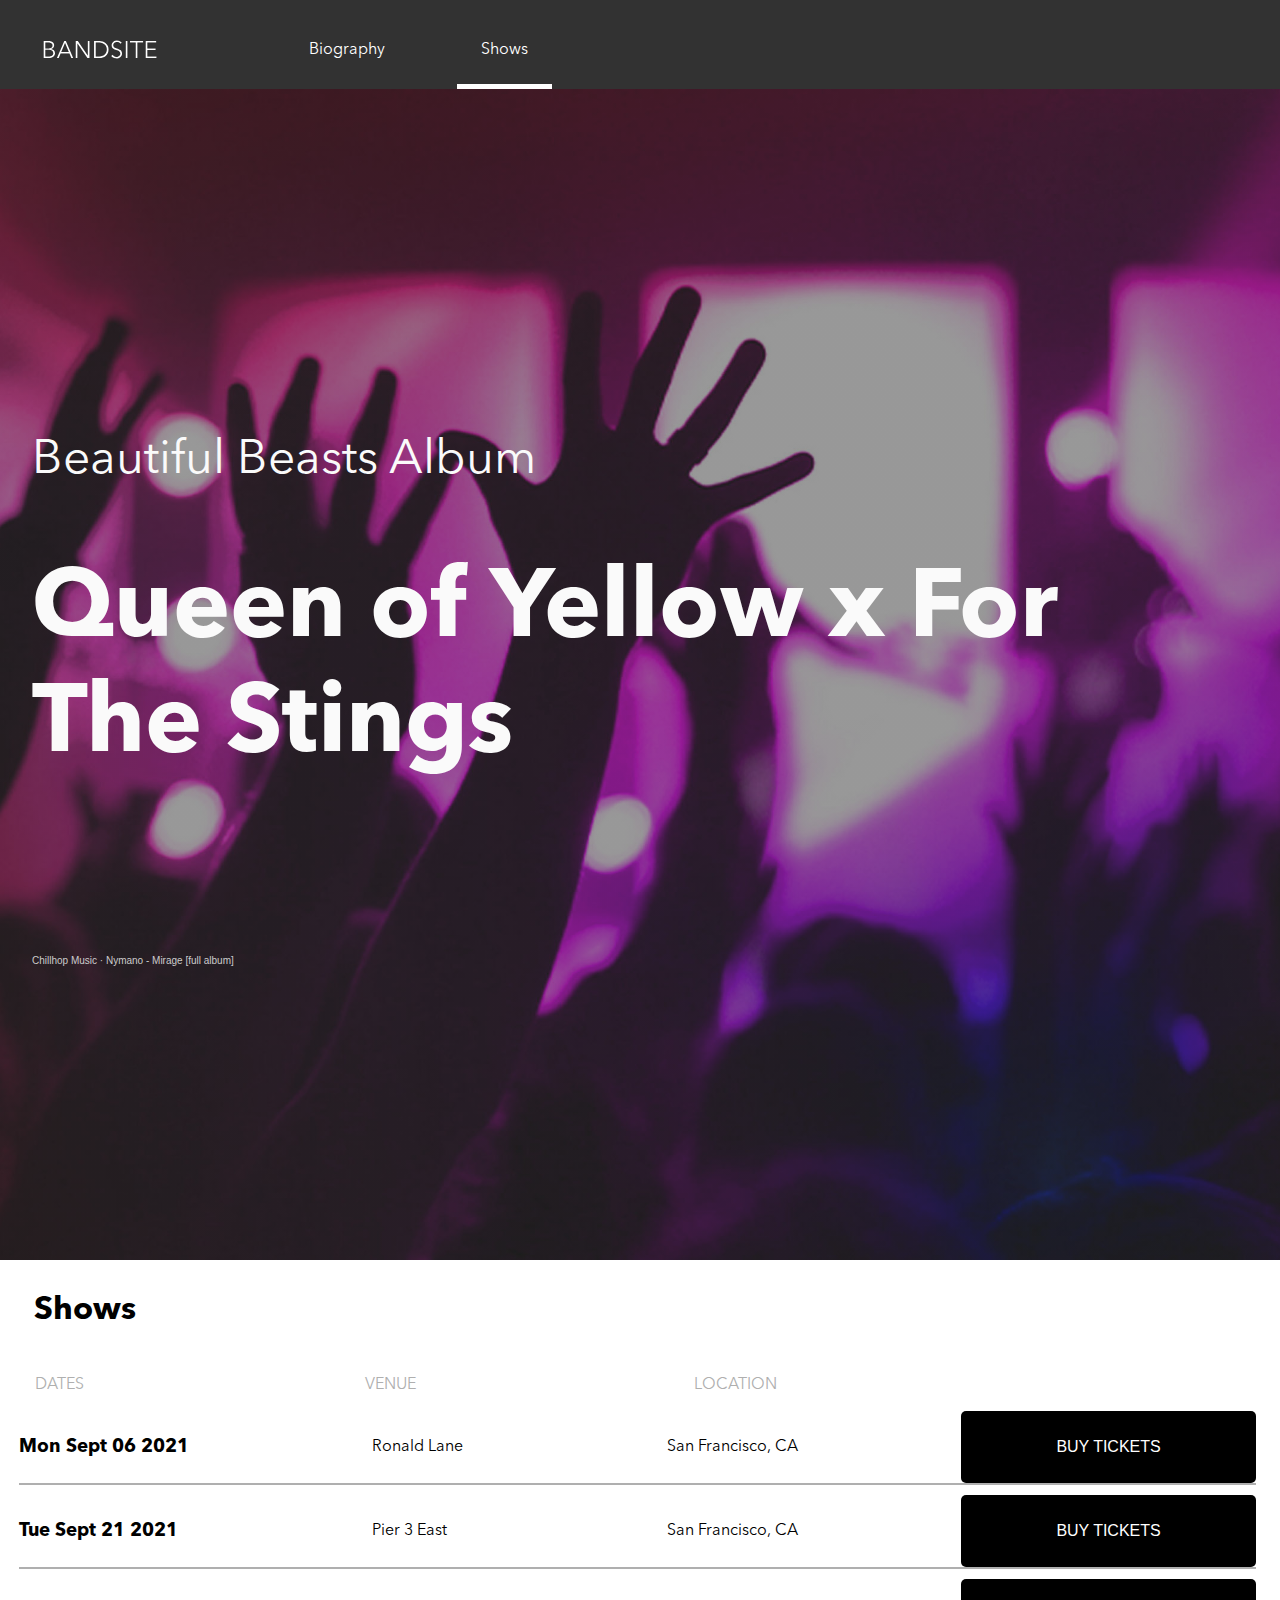
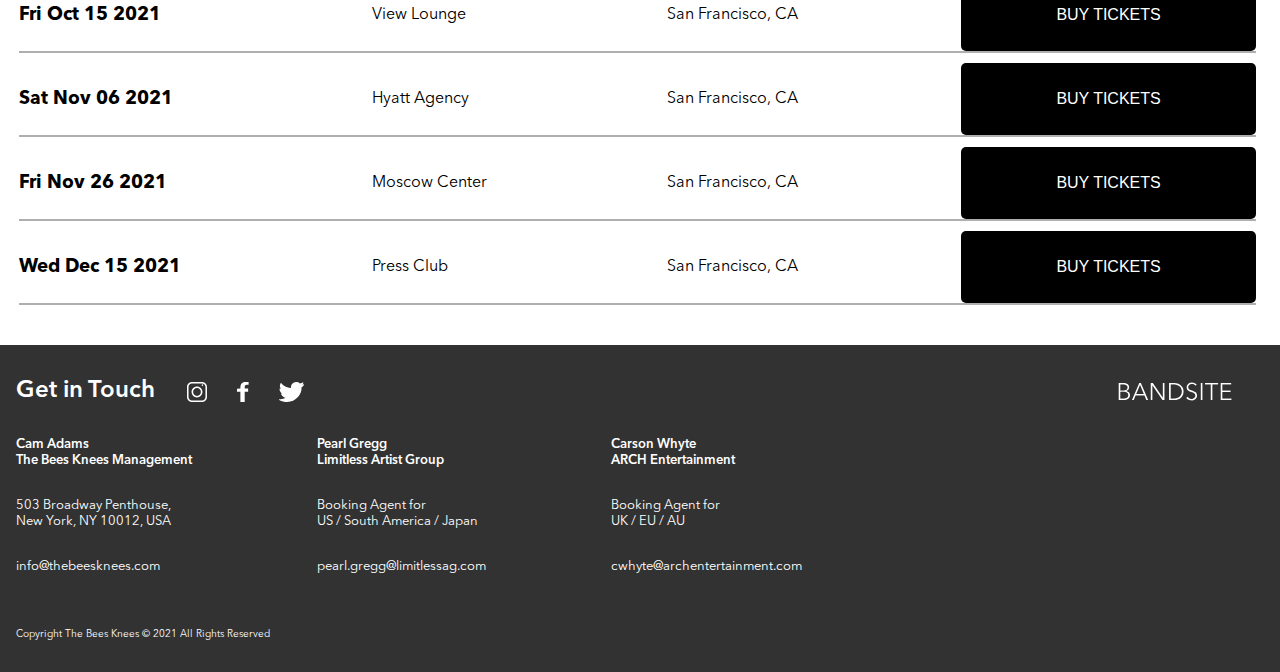
<file: pages/shows.html>
<!DOCTYPE html>
<html lang="en">
<head>
    <meta charset="UTF-8">
    <meta name="viewport" content="width=device-width, initial-scale=1.0">
    <link rel="stylesheet" href="../styles/main.css">
    <title>Shows</title>
</head>
    
<!--Navigation-->
<body>
    <header class="header">
        <a href="../index.html"><img src="../assets/Logo/Logo-bandsite.svg" alt="bandsite logo" class="header__logo"></a>
        <nav class="nav">
            <ul class="nav__links">
                <a class="nav__link" href="../index.html"><li class="nav__link">Biography</li></a>
                <a class="nav__link" href="../pages/shows.html"><li class="nav__link nav__link--bar">Shows</li></a>
            </ul>
        </nav>
    </header>

    <!--Hero-->
<main class="main">
    <section class="hero2">
        <div class="hero2__title">
            <p class="hero2__title--content">Beautiful Beasts Album<p>
            <h1 class="hero2__title--content">Queen of Yellow x For The Stings</h1>
        </div>
            <div class="playlist">
                <iframe class="playlist__bar" width="100%" height="100" scrolling="no" frameborder="no" allow="autoplay" src="https://w.soundcloud.com/player/?url=https%3A//api.soundcloud.com/tracks/909196993&color=%23ff5500&auto_play=false&hide_related=false&show_comments=true&show_user=true&show_reposts=false&show_teaser=true"></iframe><div style="font-size: 10px; color: #cccccc;line-break: anywhere;word-break: normal;overflow: hidden;white-space: nowrap;text-overflow: ellipsis; font-family: Interstate,Lucida Grande,Lucida Sans Unicode,Lucida Sans,Garuda,Verdana,Tahoma,sans-serif;font-weight: 100;"><a href="https://soundcloud.com/chillhopdotcom" title="Chillhop Music" target="_blank" style="color: #cccccc; text-decoration: none;">Chillhop Music</a> · <a href="https://soundcloud.com/chillhopdotcom/nymano-mirage-full-album" title="Nymano - Mirage [full album]" target="_blank" style="color: #cccccc; text-decoration: none;">Nymano - Mirage [full album]</a></div>
            </div>
    </section>

<!--Shows-->
    <section class="shows">
        <h1 class="shows__title">Shows</h1>
            <div class="shows__table"></div>
    </section>

</main>

    <!--Footer-->
    <footer class="footer">
        <div class="footer__content">
            <div class="footer__content--top">
            <h1 class="footer__content--title">Get in Touch</h1>
            <div class="footer__content--socials">
                <a href="https://www.instagram.com/"><img class="footer__content--icons" src="../assets/Icons/SVG/Icon-instagram.svg" alt="instagram"></a>
                <a href="https://www.facebook.com/"><img class="footer__content--icons" src="../assets/Icons/SVG/Icon-facebook.svg" alt="facebook"></a>
                <a href="https://twitter.com/"><img class="footer__content--icons" src="../assets/Icons/SVG/Icon-twitter.svg" alt="twitter"></a>
            </div>
            </div>
                <div class="footer__content--info">
                    <div class=" footer__content--cam">
                    <p class="footer__content--info--people">
                        Cam Adams<br>The Bees Knees Management
                    </p>
                        <p class="footer__content--info--item">
                            503 Broadway Penthouse,<br>New York, NY 10012, USA
                        </p>
                        <p class="footer__content--info--item">
                            info@thebeesknees.com
                        </p>
                    </div>
                    <div class="footer__content--pearl">
                    <p class="footer__content--info--people">
                        Pearl Gregg<br>Limitless Artist Group
                    </p>
                        <p class="footer__content--info--item">
                            Booking Agent for<br>US / South America / Japan
                        </p>
                        <p class="footer__content--info--item">
                            pearl.gregg@limitlessag.com
                        </p>
                    </div>
                    <div class="footer__content--carson">
                    <p class="footer__content--info--people">
                        Carson Whyte<br>ARCH Entertainment
                    </p>
                        <p class="footer__content--info--item">
                            Booking Agent for<br>UK / EU / AU
                        </p>
                        <p class="footer__content--info--item">
                            cwhyte@archentertainment.com
                        </p>
                    </div>
                </div>
        </div>
    
        <section class="footer__logo">
            <img class="footer__logo--img" src="../assets/Logo/Logo-bandsite.svg" alt="bandsite-logo">
            <div class="footer__copyright">
                Copyright The Bees Knees © 2021 All Rights Reserved 
            </div>
        </section>
    
    
    </footer>

    























<script src="../scripts/script-shows.js"></script>
</body>
</html>
</file>
<file: styles/main.css>
@font-face {
  font-family: "AvenirNext LT Pro";
  src: url(../../assets/Font/AvenirNextLTPro-Regular.otf) format("woff2"), url(../../assets/Font/AvenirNextLTPro-Regular.otf) format("woff");
  font-weight: 400;
  font-style: normal;
  font-display: swap;
}
@font-face {
  font-family: "AvenirNext LT Pro";
  src: url(../../assets/Font/AvenirNextLTPro-Demi.otf) format("woff2"), url(../../assets/Font/AvenirNextLTPro-Demi.otf) format("woff");
  font-weight: 600;
  font-style: normal;
  font-display: swap;
}
@font-face {
  font-family: "AvenirNext LT Pro";
  src: url(../../assets/Font/AvenirNextLTPro-Bold.otf) format("woff2"), url(../../assets/Font/AvenirNextLTPro-Bold.otf) format("woff");
  font-weight: 700;
  font-style: normal;
  font-display: swap;
}
.header {
  background-color: #323232;
  text-align: center;
  padding-top: 0.5rem;
}
@media screen and (min-width: 768px) {
  .header {
    display: inline-flex;
    width: 100vw;
    padding-top: 1.2rem;
  }
}

.header__logo {
  display: inline-flex;
  padding-top: 0.7rem;
}
@media screen and (min-width: 768px) {
  .header__logo {
    margin-top: 10px;
    margin-left: 30px;
    padding-left: 0.8rem;
  }
}
@media screen and (min-width: 1440px) {
  .header__logo {
    padding-top: 2.7rem;
    padding-left: 6rem;
  }
}

.nav {
  color: #FFFFFF;
}
@media screen and (min-width: 1440px) {
  .nav {
    margin-left: -6rem;
  }
}
.nav__links {
  display: flex;
  list-style: none;
  padding: 0;
  margin: 0;
  padding-top: 0.5rem;
}
@media screen and (min-width: 768px) {
  .nav__links {
    display: inline-flex;
    margin-left: 2rem;
    padding-top: 22px;
  }
}
@media screen and (min-width: 1440px) {
  .nav__links {
    padding-left: 5rem;
  }
}
.nav__link {
  width: 100%;
  text-decoration: none;
}
.nav__link--bar {
  border-bottom: 5px solid #FFFFFF;
  padding-bottom: 12px;
}
@media screen and (min-width: 768px) {
  .nav__link--bar {
    padding-bottom: 1.5rem;
  }
}
@media screen and (min-width: 1440px) {
  .nav__link--bar {
    padding-bottom: 2.5rem;
  }
}
@media screen and (min-width: 768px) {
  .nav__link {
    margin-left: 3rem;
  }
}
@media screen and (min-width: 1440px) {
  .nav__link {
    padding-top: 1.1rem;
  }
}
.nav__link1 {
  color: #FFFFFF;
  text-decoration: none;
}

.nav__link :nth-child(1) {
  color: #FFFFFF;
  text-decoration: none;
}

@font-face {
  font-family: "AvenirNext LT Pro";
  src: url(../../assets/Font/AvenirNextLTPro-Regular.otf) format("woff2"), url(../../assets/Font/AvenirNextLTPro-Regular.otf) format("woff");
  font-weight: 400;
  font-style: normal;
  font-display: swap;
}
@font-face {
  font-family: "AvenirNext LT Pro";
  src: url(../../assets/Font/AvenirNextLTPro-Demi.otf) format("woff2"), url(../../assets/Font/AvenirNextLTPro-Demi.otf) format("woff");
  font-weight: 600;
  font-style: normal;
  font-display: swap;
}
@font-face {
  font-family: "AvenirNext LT Pro";
  src: url(../../assets/Font/AvenirNextLTPro-Bold.otf) format("woff2"), url(../../assets/Font/AvenirNextLTPro-Bold.otf) format("woff");
  font-weight: 700;
  font-style: normal;
  font-display: swap;
}
.hero {
  height: 50vh;
  width: 100vw;
  background-position: center;
  background-size: cover;
  display: flex;
  position: relative;
  background-image: linear-gradient(rgba(50, 50, 50, 0.5), rgba(50, 50, 50, 0.5)), url(/assets/Images/hero-bio.jpg);
}
@media screen and (min-width: 768px) {
  .hero {
    height: 123vh;
  }
}
@media screen and (min-width: 1440px) {
  .hero {
    height: 132vh;
  }
}

.hero__title {
  font-weight: 600;
  color: #FAFAFA;
  padding-top: 3.8rem;
  padding-left: 1rem;
}
@media screen and (min-width: 768px) {
  .hero__title {
    font-size: 3rem;
    padding-left: 3rem;
    padding-top: 13rem;
  }
}
@media screen and (min-width: 1440px) {
  .hero__title {
    font-size: 4rem;
    padding-left: 10rem;
    padding-top: 8rem;
  }
}

.hero2 {
  background-image: linear-gradient(rgba(50, 50, 50, 0.5), rgba(50, 50, 50, 0.5)), url(/assets/Images2/hero-shows.jpg);
  display: flex;
  background-position: center;
  background-size: cover;
  flex-direction: column;
  justify-content: center;
  padding: 2rem;
}
@media screen and (min-width: 768px) {
  .hero2 {
    height: 123vh;
  }
}
@media screen and (min-width: 1440px) {
  .hero2 {
    height: 132vh;
    display: flex;
    flex-direction: row;
  }
}

.hero2__title {
  color: #FAFAFA;
}
@media screen and (min-width: 768px) {
  .hero2__title {
    font-size: 3rem;
  }
}
@media screen and (min-width: 1440px) {
  .hero2__title {
    font-size: 4rem;
    width: 100%;
    padding-top: 22rem;
  }
}
@media screen and (min-width: 1440px) {
  .hero2__title--content {
    font-weight: 600;
  }
}

@media screen and (min-width: 768px) {
  .playlist {
    width: 60vw;
  }
}
@media screen and (min-width: 1440px) {
  .playlist {
    padding-top: 40rem;
    width: 60%;
  }
}

@font-face {
  font-family: "AvenirNext LT Pro";
  src: url(../../assets/Font/AvenirNextLTPro-Regular.otf) format("woff2"), url(../../assets/Font/AvenirNextLTPro-Regular.otf) format("woff");
  font-weight: 400;
  font-style: normal;
  font-display: swap;
}
@font-face {
  font-family: "AvenirNext LT Pro";
  src: url(../../assets/Font/AvenirNextLTPro-Demi.otf) format("woff2"), url(../../assets/Font/AvenirNextLTPro-Demi.otf) format("woff");
  font-weight: 600;
  font-style: normal;
  font-display: swap;
}
@font-face {
  font-family: "AvenirNext LT Pro";
  src: url(../../assets/Font/AvenirNextLTPro-Bold.otf) format("woff2"), url(../../assets/Font/AvenirNextLTPro-Bold.otf) format("woff");
  font-weight: 700;
  font-style: normal;
  font-display: swap;
}
html {
  width: 100%;
  font-family: "AvenirNext LT Pro";
}

body {
  width: 100%;
  margin: 0;
}

.about {
  display: flex;
  flex-direction: column;
  justify-content: flex-start;
  align-items: flex-start;
}
.about__title {
  font-weight: 600;
  margin: 0;
  padding: 24px 16px 16px 16px;
}
@media screen and (min-width: 768px) {
  .about__title {
    padding-top: 48px;
    padding-bottom: 36px;
  }
}
@media screen and (min-width: 1440px) {
  .about__title {
    font-size: 2.5rem;
    padding-left: 7rem;
  }
}
.about__content {
  display: flex;
  height: 48vh;
}
.about__content--quote {
  font-weight: 600;
  line-height: 1.5rem;
}
@media screen and (min-width: 768px) {
  .about__content--quote {
    padding-right: 4rem;
    font-size: 1.43rem;
    word-spacing: 0.2rem;
    line-height: 1.8rem;
    padding-left: 0.6rem;
  }
}
@media screen and (min-width: 1440px) {
  .about__content--quote {
    padding-left: 9rem;
  }
  .about__content--quote p {
    padding-top: 2rem;
  }
}
@media screen and (min-width: 2560px) {
  .about__content--quote {
    padding-top: 30rem;
    margin-left: 3.5rem;
  }
}
.about__content--quote--bryan {
  font-size: 0.8rem;
}
@media screen and (min-width: 768px) {
  .about__content--quote--bryan {
    font-size: 1.1rem;
  }
}
@media screen and (min-width: 768px) {
  .about__content--paragraph {
    display: flex;
    width: 80vw;
  }
}
@media screen and (min-width: 1440px) {
  .about__content--paragraph {
    width: 53vw;
    padding-left: 16rem;
  }
}
.about__content--title {
  font-size: 18px;
  padding-top: 2rem;
}
@media screen and (min-width: 768px) {
  .about__content--title {
    font-weight: 600;
    font-size: 24px;
  }
}
@media screen and (min-width: 1440px) {
  .about__content--title {
    font-size: 2rem;
    padding-left: 15.78rem;
  }
}
.about__content--main {
  font-size: 0.9rem;
}
.about__content--sub {
  font-size: 0.9rem;
}
@media screen and (min-width: 768px) {
  .about__content--sub {
    padding-left: 1.5rem;
    margin-right: -2.8rem;
  }
}
.about__img {
  display: flex;
  width: 90vw;
  height: 45vh;
  padding-left: 18px;
  -o-object-fit: cover;
     object-fit: cover;
}
@media screen and (min-width: 768px) {
  .about__img {
    display: flex;
    width: 80vw;
    height: 55vh;
    padding-left: 75px;
  }
}
@media screen and (min-width: 1440px) {
  .about__img {
    width: 75vw;
    height: 76vh;
    padding-left: 13rem;
  }
}
@media screen and (min-width: 1024px) {
  .about__img {
    margin-left: 1.4rem;
  }
}
@media screen and (min-width: 2560px) {
  .about__img {
    height: 128vh;
    margin-left: 5rem;
  }
}
.about__paragraph {
  margin: 0;
  padding-left: 16px;
  padding-right: 16px;
  word-spacing: 0.1rem;
}
@media screen and (min-width: 768px) {
  .about__paragraph {
    padding-left: 60px;
    padding-top: 4rem;
  }
}
@media screen and (min-width: 1024px) {
  .about__paragraph {
    width: 89vw;
    margin-left: 1.8rem;
  }
}
@media screen and (min-width: 1440px) {
  .about__paragraph {
    padding-top: 10rem;
  }
}
@media screen and (min-width: 2560px) {
  .about__paragraph {
    margin-left: 14rem;
    margin-top: 2rem;
  }
}

.photo {
  background-color: #FAFAFA;
}
@media screen and (min-width: 768px) {
  .photo {
    padding-left: 3rem;
  }
}
@media screen and (min-width: 1440px) {
  .photo {
    padding-left: 6.5rem;
  }
}
@media screen and (min-width: 2560px) {
  .photo {
    margin-left: 2.5rem;
  }
}

.photo-gallery {
  display: flex;
  flex-wrap: wrap;
  gap: 1rem;
  padding-left: 16px;
  padding-right: 16px;
}
@media screen and (min-width: 768px) {
  .photo-gallery {
    padding-bottom: 2rem;
  }
}
.photo-gallery__img {
  width: 100%;
}
@media screen and (min-width: 768px) {
  .photo-gallery__img {
    width: 30%;
  }
}
.photo-gallery__title {
  font-weight: 600;
  padding-top: 1rem;
  padding-left: 1rem;
}
@media screen and (min-width: 768px) {
  .photo-gallery__title {
    padding-left: 1rem;
  }
}
@media screen and (min-width: 1440px) {
  .photo-gallery__title {
    font-size: 2.5rem;
  }
}

html {
  height: 100%;
}

.footer {
  background-color: #323232;
  padding-left: 16px;
  padding-right: 16px;
}
@media screen and (min-width: 768px) {
  .footer {
    position: relative;
  }
}
.footer__content {
  margin: 0;
}
@media screen and (min-width: 768px) {
  .footer__content {
    width: 100%;
  }
}
@media screen and (min-width: 1440px) {
  .footer__content {
    width: 50%;
    padding-left: 6.5rem;
  }
}
@media screen and (min-width: 768px) {
  .footer__content--top {
    display: inline-flex;
  }
}
@media screen and (min-width: 1440px) {
  .footer__content--top {
    padding-top: 1rem;
  }
}
.footer__content--socials {
  display: flex;
  gap: 30px;
  padding-top: 4px;
  padding-bottom: 16px;
}
@media screen and (min-width: 768px) {
  .footer__content--socials {
    padding-left: 2rem;
    padding-top: 2.3rem;
  }
}
@media screen and (min-width: 1440px) {
  .footer__content--socials {
    padding-left: 3rem;
    padding-top: 3.3rem;
  }
}
.footer__content--title {
  font-size: 24px;
  font-weight: 600;
  color: #FFFFFF;
  padding-top: 16px;
}
@media screen and (min-width: 1440px) {
  .footer__content--title {
    font-size: 34px;
  }
}
.footer__content--info {
  font-size: 13px;
  color: #FFFFFF;
}
@media screen and (min-width: 768px) {
  .footer__content--info {
    display: inline-flex;
    flex-wrap: wrap;
    width: 100%;
    gap: 10%;
  }
}
.footer__content--info--people {
  font-weight: 600;
  padding-bottom: 16px;
}
.footer__content--info--item {
  padding-bottom: 16px;
}
.footer__logo {
  margin-top: 4rem;
}
@media screen and (min-width: 768px) {
  .footer__logo {
    margin-top: 0.5rem;
  }
}
@media screen and (min-width: 768px) {
  .footer__logo--img {
    position: absolute;
    top: 2.3rem;
    right: 3rem;
  }
}
@media screen and (min-width: 1440px) {
  .footer__logo--img {
    top: 4.3rem;
    right: 7.4rem;
  }
}
.footer__copyright {
  font-size: 10px;
  color: #FFFFFF;
  padding-top: 16px;
  padding-bottom: 16px;
}
@media screen and (min-width: 768px) {
  .footer__copyright {
    padding-bottom: 2rem;
  }
}
@media screen and (min-width: 1440px) {
  .footer__copyright {
    padding-left: 6.46rem;
  }
}

.conversation {
  background-color: #FFFFFF;
  margin-bottom: 40px;
  display: flex;
  flex-direction: column;
}
@media screen and (min-width: 768px) {
  .conversation {
    margin-left: 24px;
    margin-right: 24px;
  }
}
@media screen and (min-width: 1440px) {
  .conversation {
    margin-left: 180px;
    width: 70%;
  }
}
@media screen and (min-width: 2560px) {
  .conversation {
    padding-left: 12rem;
  }
}
.conversation__heading {
  display: block;
  color: #AFAFAF;
  margin-bottom: 5px;
}
.conversation input {
  border: 2px solid #E1E1E1;
  border-radius: 3px;
  width: 100%;
  height: 40px;
  line-height: 2em;
  padding-left: 10px;
  margin-bottom: 10px;
  box-sizing: border-box;
  background-color: #FAFAFA;
  font-family: "AvenirNext LT Pro";
}
@media screen and (min-width: 1440px) {
  .conversation input {
    height: 48px;
    font-size: 1rem;
  }
}
.conversation textarea {
  background-color: #FAFAFA;
  border: 1px solid #E1E1E1;
  border-radius: 3px;
  width: 100%;
  line-height: 2em;
  padding-left: 10px;
  margin-bottom: 10px;
  box-sizing: border-box;
  font-family: "AvenirNext LT Pro";
}
@media screen and (min-width: 1440px) {
  .conversation textarea {
    height: 96px;
    font-size: 1rem;
  }
}
.conversation__row {
  display: flex;
  padding-bottom: 2rem;
  border-bottom: 2px solid #E1E1E1;
}
.conversation__picture {
  border-style: hidden;
  border-radius: 100%;
  width: 100%;
  background-color: #AFAFAF;
}
.conversation__picture1 {
  margin-top: 24px;
  margin-right: 20px;
  margin-left: 5px;
  height: 20vh;
}
.conversation__details {
  width: 90%;
  margin-right: 0.8rem;
}
.conversation__details > p {
  margin-top: 0;
}
@media screen and (min-width: 1440px) {
  .conversation__details {
    width: 460px;
  }
}
.conversation__profile-picture {
  width: 42px;
  height: 38px;
  border-radius: 100%;
  background-color: #E1E1E1;
}
.conversation__submit-button {
  width: 100%;
}
@media screen and (min-width: 768px) {
  .conversation__submit-button {
    display: flex;
    justify-content: flex-end;
  }
}
.conversation__submit {
  display: flex;
  width: 100%;
  background-color: #323232;
  color: #FFFFFF;
  border-radius: 0.4rem;
  border: none;
  justify-content: center;
  padding: 0.7rem;
}
@media screen and (min-width: 768px) {
  .conversation__submit {
    width: 50%;
    padding: 0.7rem;
  }
}
@media screen and (min-width: 1440px) {
  .conversation__submit {
    width: 50%;
    font-size: 1rem;
    padding: 0.7rem;
  }
}
.conversation__img {
  display: flex;
  width: 45px;
  height: 40px;
  border-radius: 100%;
  position: absolute;
  margin-top: 2rem;
  background-color: #AFAFAF;
}
.conversation__pic {
  display: flex;
  width: 45px;
  height: 30px;
  border-radius: 100%;
  padding-top: 0.8rem;
  padding-left: 0.4rem;
}
.conversation__title {
  padding-left: 1rem;
  font-weight: 600;
  padding-top: 1rem;
}
.conversation__form {
  width: 95%;
  margin-left: 0.5rem;
}
@media screen and (min-width: 768px) {
  .conversation__form {
    width: auto;
    margin-left: 80px;
    margin-right: 80px;
  }
}
@media screen and (min-width: 1440px) {
  .conversation__form {
    margin-left: auto;
    margin-right: auto;
  }
}
.conversation__namedate {
  display: flex;
  justify-content: space-between;
  padding-left: 4rem;
}
.conversation__name {
  font-weight: 600;
}
.conversation__date {
  display: flex;
  color: #AFAFAF;
}
.conversation__info {
  font-size: 0.8rem;
  line-height: 1.2rem;
  word-spacing: 0.1rem;
  width: 100%;
}
.conversation__card {
  margin-left: 0.5rem;
  margin-right: 1rem;
  width: 95%;
  border-bottom: 2px solid #E1E1E1;
  padding-bottom: 2rem;
}
@media screen and (min-width: 768px) {
  .conversation__card {
    width: 100%;
  }
}
@media screen and (min-width: 1440px) {
  .conversation__card {
    width: 530px;
  }
}
.conversation__comments {
  margin-top: 32px;
}
@media screen and (min-width: 768px) {
  .conversation__comments img {
    width: 30px;
    height: 30px;
  }
}
@media screen and (min-width: 768px) {
  .conversation__comments {
    margin-left: 80px;
    margin-right: 80px;
  }
}
@media screen and (min-width: 1440px) {
  .conversation__comments {
    margin-left: auto;
    margin-right: auto;
  }
}
.conversation__reply {
  margin: 0;
  padding-bottom: 1rem;
}
.conversation .conversation__container {
  display: flex;
}
.conversation .conversation__container--img {
  padding-right: 4rem;
  margin-left: -3rem;
  padding-top: 1rem;
}
.conversation .conversation__container--submit {
  margin-top: 0.5rem;
  padding-top: 0.6rem;
  padding-bottom: 0.6rem;
  padding-left: 4.9rem;
  padding-right: 4.9rem;
  border-style: hidden;
  background-color: #323232;
  color: #FFFFFF;
  border-radius: 5px;
}
.conversation .conversation__container--info {
  width: 0;
}
.conversation .conversation__container--info--input {
  padding-right: 4.7rem;
  background-color: #E1E1E1;
  border-radius: 5px;
  border-style: hidden;
  padding-top: 0.5rem;
  padding-bottom: 0.5rem;
  padding-left: 0.5rem;
}
.conversation .conversation__container--info--textarea {
  padding-top: 0.5rem;
  padding-bottom: 0.5rem;
  padding-left: 0.5rem;
  padding-right: 0.4rem;
  border-radius: 5px;
  background-color: #E1E1E1;
  border-style: hidden;
}
.conversation .conversation__container--info--title {
  font-size: 0.8rem;
  color: #AFAFAF;
}
.conversation .conversation__container--info--name {
  padding-bottom: 0.8rem;
}

@font-face {
  font-family: "AvenirNext LT Pro";
  src: url(../../assets/Font/AvenirNextLTPro-Regular.otf) format("woff2"), url(../../assets/Font/AvenirNextLTPro-Regular.otf) format("woff");
  font-weight: 400;
  font-style: normal;
  font-display: swap;
}
@font-face {
  font-family: "AvenirNext LT Pro";
  src: url(../../assets/Font/AvenirNextLTPro-Demi.otf) format("woff2"), url(../../assets/Font/AvenirNextLTPro-Demi.otf) format("woff");
  font-weight: 600;
  font-style: normal;
  font-display: swap;
}
@font-face {
  font-family: "AvenirNext LT Pro";
  src: url(../../assets/Font/AvenirNextLTPro-Bold.otf) format("woff2"), url(../../assets/Font/AvenirNextLTPro-Bold.otf) format("woff");
  font-weight: 700;
  font-style: normal;
  font-display: swap;
}
.shows {
  margin-right: 1rem;
  margin-top: 2rem;
  margin-bottom: 2.5rem;
}
@media screen and (min-width: 768px) {
  .shows {
    width: 100%;
  }
}
@media screen and (min-width: 1440px) {
  .shows {
    padding-left: 10rem;
    display: flex;
    width: auto;
  }
}
.shows__table {
  margin-top: 30px;
}
@media screen and (min-width: 768px) {
  .shows__table {
    text-align: start;
    margin-right: 24px;
  }
}
@media screen and (min-width: 1440px) {
  .shows__table {
    margin-left: 100px;
    width: 70%;
  }
}
.shows__table :hover {
  background-color: #AFAFAF;
}
.shows__card {
  border-bottom: 2px solid #AFAFAF;
  margin-left: 1.2rem;
}
@media screen and (min-width: 768px) {
  .shows__card {
    display: flex;
    align-items: center;
    margin-bottom: 10px;
    justify-content: center;
  }
}
@media screen and (min-width: 768px) {
  .shows__card h3 {
    width: 30%;
  }
}
@media screen and (min-width: 768px) {
  .shows__card p {
    width: 25%;
  }
}
.shows__heading {
  color: #AFAFAF;
  font-family: "Avenir Demi Bold";
}
@media screen and (min-width: 768px) {
  .shows__heading {
    display: none;
  }
}
.shows__title {
  margin: 0;
  padding-left: 2.1rem;
}
@media screen and (min-width: 1440px) {
  .shows__title {
    margin-top: 25px;
  }
}
.shows__button {
  height: 8vh;
  width: 95%;
  background-color: #000000;
  color: #FFFFFF;
  font-size: 1rem;
  border-radius: 5px;
  width: 100%;
  border: none;
}
@media screen and (min-width: 768px) {
  .shows__button {
    width: 25%;
  }
}
@media screen and (min-width: 320px) {
  .shows__header {
    display: none;
  }
}
@media screen and (min-width: 768px) {
  .shows__header {
    display: flex;
    padding-left: 2.2rem;
  }
}
@media screen and (min-width: 768px) {
  .shows__header p {
    width: 27%;
  }
}
.shows__head {
  color: #AFAFAF;
}/*# sourceMappingURL=main.css.map */
</file>
